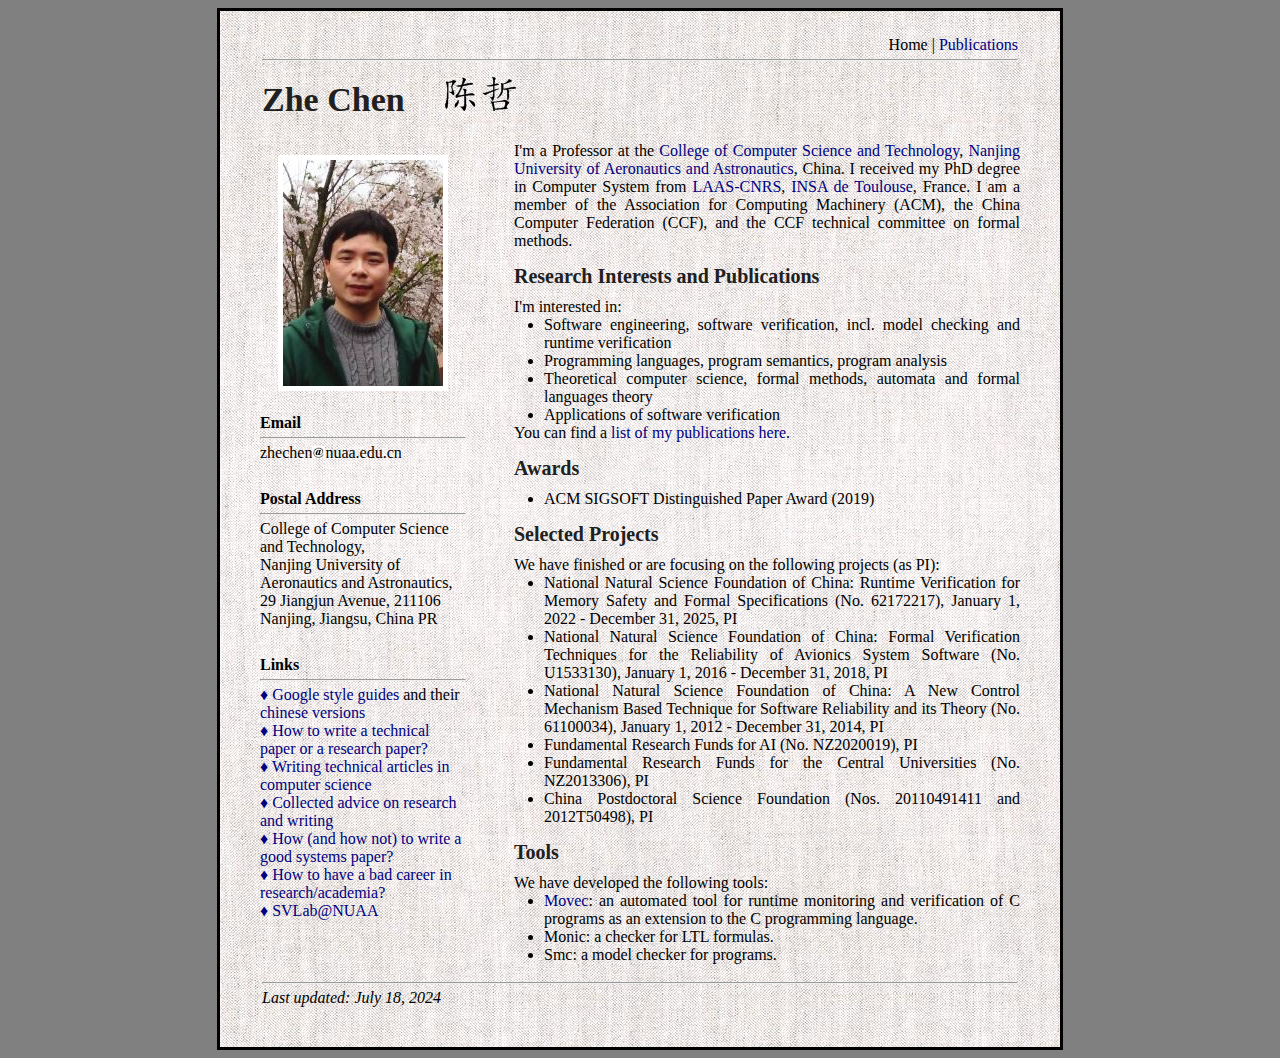
<file: index.html>
﻿<html>
<head>
  <meta http-equiv="Content-Type" content="text/html; charset=UTF-8" />
  <meta name="keywords" content="Zhe Chen, 陈哲, NUAA, 南航" />
  <meta name="description" content="Zhe Chen (陈哲)'s homepage at Nanjing University of Aeronautics and Astronautics." />
  <title>Zhe Chen (陈哲) - Nanjing University of Aeronautics and Astronautics (南京航空航天大学)</title>
  <link rel="stylesheet" type="text/css" href="style.css" />
</head>

<body>
<div class="container-body">
  <div class="col1-r">
    <p> Home | <a href="pubs.html">Publications</a> </p>
    <hr>
  </div>

  <div class="col1">
    <h1> Zhe Chen &nbsp;&nbsp; <img src="images/name.png" alt="chinese name"/> </h1>
    <br/>
  </div>

  <div class="col2-1">
    <br/>
    <div class="introimage" >
      <img src="images/portrait.jpg" alt="portrait"/>
    </div>
    <br/>
    <p>
      <strong>Email</strong>
      <hr>
      zhechen<img src="images/crc.jpg" alt="a"/>nuaa.edu.cn
    </p>
    <br/>
    <p>
      <strong>Postal Address</strong>
      <hr>
      College of Computer Science and Technology,<br/>
      Nanjing University of Aeronautics and Astronautics,<br/>
      29 Jiangjun Avenue, 211106 Nanjing, Jiangsu, China PR
    </p>
    <br/>
    <p>
      <strong>Links</strong>
      <hr>
      <a target="_blank" href="https://google.github.io/styleguide">
        &diams; Google style guides</a> and their
      <a target="_blank" href="https://github.com/zh-google-styleguide/zh-google-styleguide">
        chinese versions</a><br/>
      <a target="_blank" href="https://homes.cs.washington.edu/~mernst/advice/write-technical-paper.html">
        &diams; How to write a technical paper or a research paper?</a><br/>
      <a target="_blank" href="http://www.cs.columbia.edu/~hgs/etc/writing-style.html">
        &diams; Writing technical articles in computer science</a><br/>
      <a target="_blank" href="http://www.cs.cmu.edu/afs/cs.cmu.edu/user/mleone/web/how-to.html">
        &diams; Collected advice on research and writing</a><br/>
      <a target="_blank" href="http://www.usenix.org/event/samples/submit/advice.html">
        &diams; How (and how not) to write a good systems paper?</a><br/>
      <a target="_blank" href="https://people.eecs.berkeley.edu/~pattrsn/talks/nontech.html">
        &diams; How to have a bad career in research/academia?</a><br/>
      <a target="_blank" href="http://svlab.nuaa.edu.cn/">
        &diams; SVLab@NUAA</a><br/>
    </p>
  </div>

  <div class="col2-2">
    <p>
    I'm a Professor at the
    <a target="_blank" href="http://cs.nuaa.edu.cn/">College of Computer Science and Technology</a>,
    <a target="_blank" href="http://www.nuaa.edu.cn/">Nanjing University of Aeronautics and Astronautics</a>, China.
    I received my PhD degree in Computer System from
    <a target="_blank" href="https://www.laas.fr/public/">LAAS-CNRS</a>,
    <a target="_blank" href="https://www.insa-toulouse.fr/en">INSA de Toulouse</a>, France.
    I am a member of the Association for Computing Machinery (ACM), the China Computer Federation (CCF), and the CCF technical committee on formal methods.
    </p>

    <h2>Research Interests and Publications </h2>
    I'm interested in:
    <ul>
    <li>Software engineering, software verification, incl. model checking and runtime verification </li>
    <li>Programming languages, program semantics, program analysis </li>
    <li>Theoretical computer science, formal methods, automata and formal languages theory </li>
    <li>Applications of software verification </li>
    </ul>
    You can find a <a href="pubs.html">list of my publications here</a>.

    <h2>Awards </h2>
    <ul>
    <li> ACM SIGSOFT Distinguished Paper Award (2019) </li>
    </ul>

    <h2>Selected Projects </h2>
    We have finished or are focusing on the following projects (as PI):
    <ul>
    <li>National Natural Science Foundation of China: Runtime Verification for Memory Safety and Formal Specifications (No. 62172217), January 1, 2022 - December 31, 2025, PI </li>
    <li>National Natural Science Foundation of China: Formal Verification Techniques for the Reliability of Avionics System Software (No. U1533130), January 1, 2016 - December 31, 2018, PI </li>
    <li>National Natural Science Foundation of China: A New Control Mechanism Based Technique for Software Reliability and its Theory (No. 61100034), January 1, 2012 - December 31, 2014, PI </li>
    <li>Fundamental Research Funds for AI (No. NZ2020019), PI </li>
    <li>Fundamental Research Funds for the Central Universities (No. NZ2013306), PI </li>
    <li>China Postdoctoral Science Foundation (Nos. 20110491411 and 2012T50498), PI </li>
    </ul>

    <h2>Tools </h2>
    We have developed the following tools:
    <ul>
    <li> <a href="projects/movec/index.html">Movec</a>: an automated tool for runtime monitoring and verification of C programs as an extension to the C programming language.</li>
    <li> Monic: a checker for LTL formulas.</li>
    <li> Smc: a model checker for programs.</li>
    </ul>
  </div>

  <div class="foot">
    <br/><hr>
    <p> Last updated: July 18, 2024 </p>
  </div>
</div>
</body>

</html>
</file>
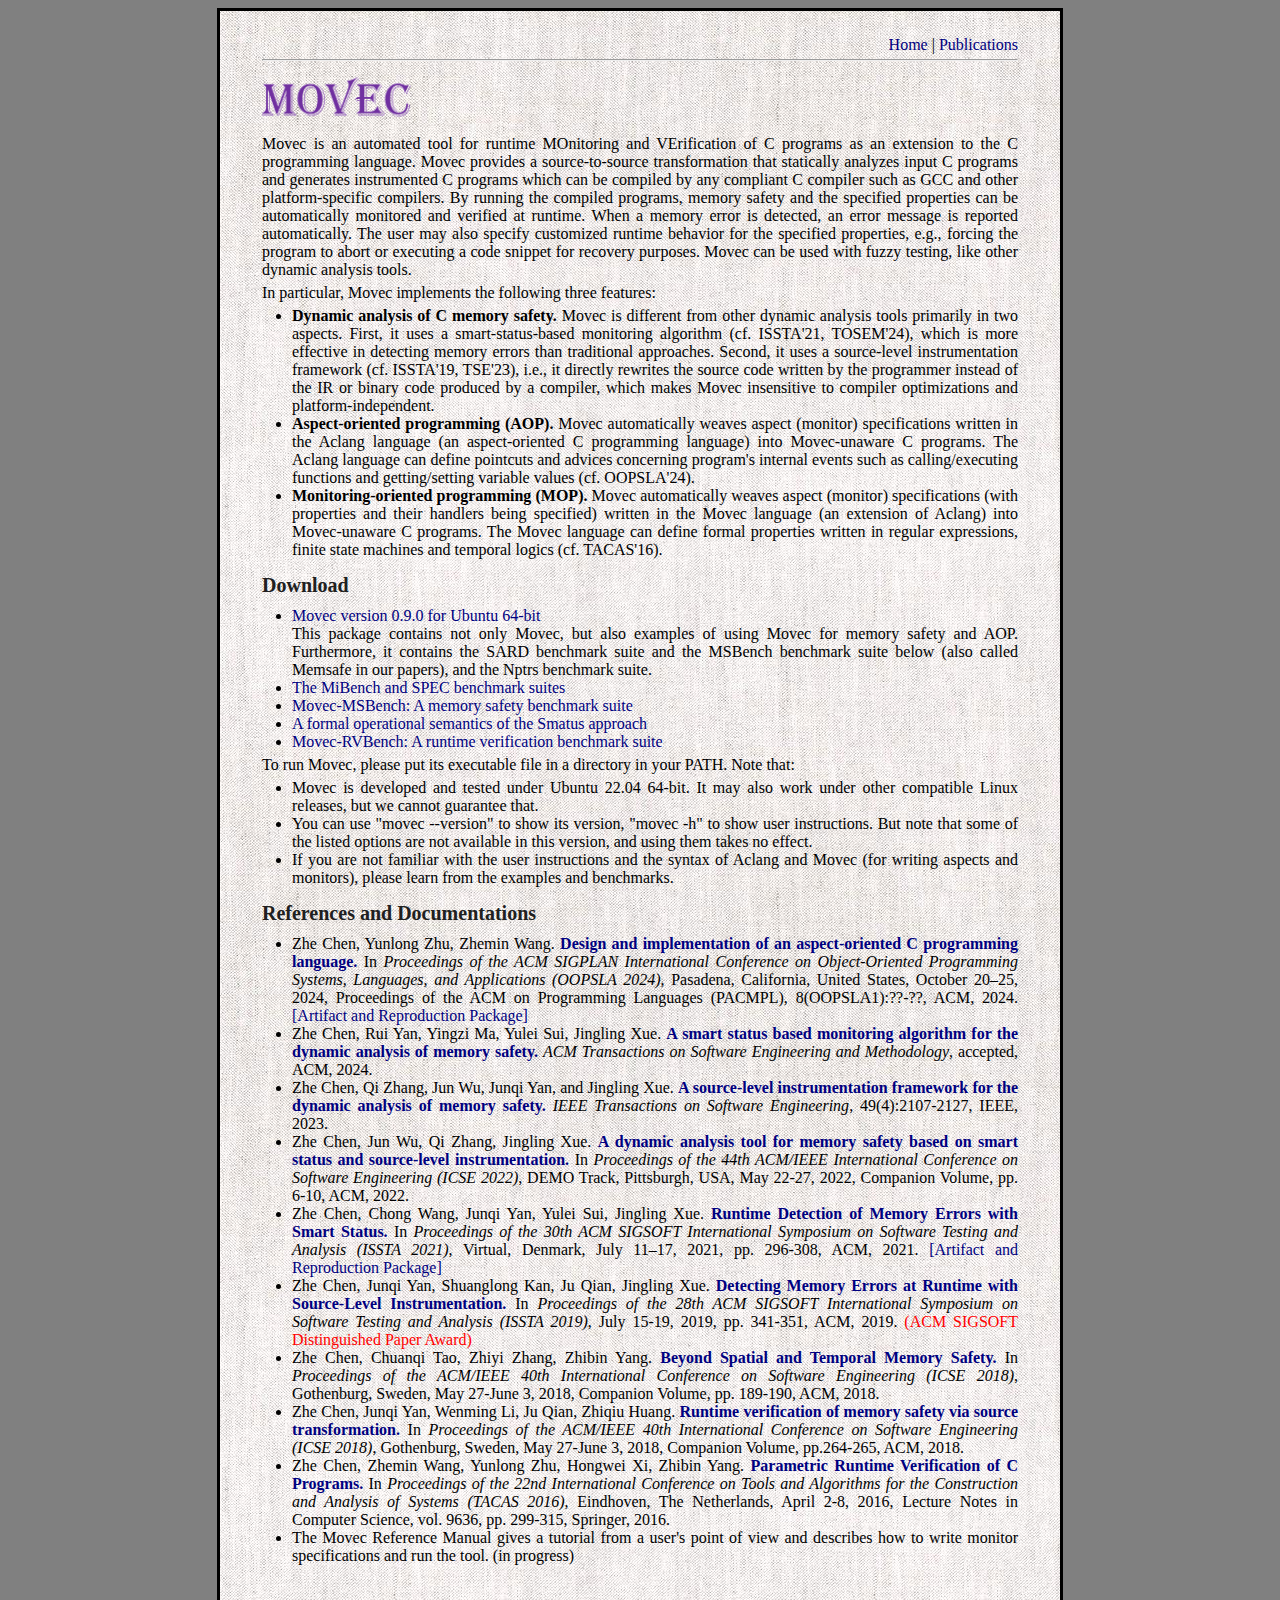
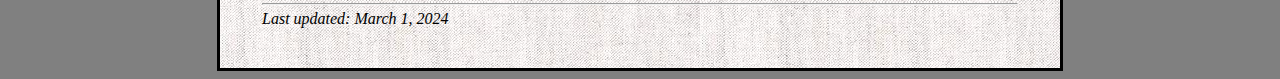
<file: projects/movec/index.html>
﻿<html>
<head>
  <meta http-equiv="Content-Type" content="text/html; charset=UTF-8" />
  <meta name="keywords" content="Zhe Chen, 陈哲, NUAA, 南航" />
  <meta name="description" content="Zhe Chen (陈哲)'s homepage at Nanjing University of Aeronautics and Astronautics." />
  <title>Zhe Chen (陈哲) - Movec</title>
  <link rel="stylesheet" type="text/css" href="../../style.css" />
</head>

<body>
<div class="container-body">

  <div class="col1-r">
    <p> <a href="../../index.html">Home</a> | <a href="../../pubs.html">Publications</a> </p>
    <hr>
  </div>

  <div class="col1">

<!-------------------------------------------->
<img src= "image-movec.png" width="150"/>
<p>
Movec is an automated tool for runtime MOnitoring and VErification of C programs as an extension to the C programming language. Movec provides a source-to-source transformation that statically analyzes input C programs and generates instrumented C programs which can be compiled by any compliant C compiler such as GCC and other platform-specific compilers. By running the compiled programs, memory safety and the specified properties can be automatically monitored and verified at runtime. When a memory error is detected, an error message is reported automatically. The user may also specify customized runtime behavior for the specified properties, e.g., forcing the program to abort or executing a code snippet for recovery purposes. Movec can be used with fuzzy testing, like other dynamic analysis tools.
<p/>
<p>
In particular, Movec implements the following three features:
<ul>
<li> <B>Dynamic analysis of C memory safety.</B> Movec is different from other dynamic analysis tools primarily in two aspects. First, it uses a smart-status-based monitoring algorithm (cf. ISSTA'21, TOSEM'24), which is more effective in detecting memory errors than traditional approaches. Second, it uses a source-level instrumentation framework (cf. ISSTA'19, TSE'23), i.e., it directly rewrites the source code written by the programmer instead of the IR or binary code produced by a compiler, which makes Movec insensitive to compiler optimizations and platform-independent. </li>
<li> <B>Aspect-oriented programming (AOP).</B> Movec automatically weaves aspect (monitor) specifications written in the Aclang language (an aspect-oriented C programming language) into Movec-unaware C programs. The Aclang language can define pointcuts and advices concerning program's internal events such as calling/executing functions and getting/setting variable values (cf. OOPSLA'24). </li>
<li> <B>Monitoring-oriented programming (MOP).</B> Movec automatically weaves aspect (monitor) specifications (with properties and their handlers being specified) written in the Movec language (an extension of Aclang) into Movec-unaware C programs. The Movec language can define formal properties written in regular expressions, finite state machines and temporal logics (cf. TACAS'16). </li>
</ul>
</p>

<!-------------------------------------------->
<h2>Download</h2>

<p>
<ul>
<li><a href="https://github.com/drzchen/movec">
    Movec version 0.9.0 for Ubuntu 64-bit</a> <br/>
    This package contains not only Movec, but also examples of using Movec for memory safety and AOP. Furthermore, it contains the SARD benchmark suite and the MSBench benchmark suite below (also called Memsafe in our papers), and the Nptrs benchmark suite.</li>
<li><a href="https://github.com/drzchen/movec-benchmarks">
    The MiBench and SPEC benchmark suites</a></li>
<li><a href="https://github.com/drzchen/movec-msbench">
    Movec-MSBench: A memory safety benchmark suite</a></li>
<li><a href="https://github.com/drzchen/movec-proof">
    A formal operational semantics of the Smatus approach</a></li>
<li><a href="movec_benchmarks_rv.zip">
    Movec-RVBench: A runtime verification benchmark suite</a></li>
</ul>
</p>

<p>
To run Movec, please put its executable file in a directory in your PATH. Note that:
<ul>
  <li>Movec is developed and tested under Ubuntu 22.04 64-bit. It may also work under other compatible Linux releases, but we cannot guarantee that.</li>
  <li>You can use "movec --version" to show its version, "movec -h" to show user instructions. But note that some of the listed options are not available in this version, and using them takes no effect.</li>
  <li>If you are not familiar with the user instructions and the syntax of Aclang and Movec (for writing aspects and monitors), please learn from the examples and benchmarks.</li>
</ul>
</p>

<!-------------------------------------------->
<h2>References and Documentations</h2>
<ul>

<li>
Zhe Chen, Yunlong Zhu, Zhemin Wang.
<a target="_blank" href="#">
<B>Design and implementation of an aspect-oriented C programming language.</B></a>
In <I>Proceedings of the ACM SIGPLAN International Conference on Object-Oriented Programming Systems, Languages, and Applications (OOPSLA 2024)</I>, Pasadena, California, United States, October 20–25, 2024, Proceedings of the ACM on Programming Languages (PACMPL), 8(OOPSLA1):??-??, ACM, 2024.
<a target="_blank" href="https://zenodo.org/records/10775922">
[Artifact and Reproduction Package]</a>
</li>

<li>
Zhe Chen, Rui Yan, Yingzi Ma, Yulei Sui, Jingling Xue.
<a target="_blank" href="https://dl.acm.org/doi/10.1145/3637227">
<B>A smart status based monitoring algorithm for the dynamic analysis of memory safety.</B></a>
<I>ACM Transactions on Software Engineering and Methodology</I>, accepted, ACM, 2024.
</li>

<li>
Zhe Chen, Qi Zhang, Jun Wu, Junqi Yan, and Jingling Xue.
<a target="_blank" href="https://ieeexplore.ieee.org/document/9905988">
<B>A source-level instrumentation framework for the dynamic analysis of memory safety.</B></a>
<I>IEEE Transactions on Software Engineering</I>, 49(4):2107-2127, IEEE, 2023.
</li>

<li>
Zhe Chen, Jun Wu, Qi Zhang, Jingling Xue.
<a target="_blank" href="https://ieeexplore.ieee.org/document/9793834">
<B>A dynamic analysis tool for memory safety based on smart status and source-level instrumentation.</B></a>
In <I>Proceedings of the 44th ACM/IEEE International Conference on Software Engineering (ICSE 2022)</I>, DEMO Track, Pittsburgh, USA, May 22-27, 2022, Companion Volume, pp. 6-10, ACM, 2022.
</li>

<li>
Zhe Chen, Chong Wang, Junqi Yan, Yulei Sui, Jingling Xue.
<a target="_blank" href="https://dl.acm.org/doi/10.1145/3460319.3464807">
<B>Runtime Detection of Memory Errors with Smart Status.</B></a>
In <I>Proceedings of the 30th ACM SIGSOFT International Symposium on Software Testing and Analysis (ISSTA 2021)</I>, Virtual, Denmark, July 11–17, 2021, pp. 296-308, ACM, 2021.
<a target="_blank" href="https://zenodo.org/records/4771945">
[Artifact and Reproduction Package]</a>
</li>

<li>
Zhe Chen, Junqi Yan, Shuanglong Kan, Ju Qian, Jingling Xue.
<a target="_blank" href="https://dl.acm.org/citation.cfm?doid=3293882.3330581">
<B>Detecting Memory Errors at Runtime with Source-Level Instrumentation.</B></a>
In <I>Proceedings of the 28th ACM SIGSOFT International Symposium on Software Testing and Analysis (ISSTA 2019)</I>, July 15-19, 2019, pp. 341-351, ACM, 2019. <font color="red">(ACM SIGSOFT Distinguished Paper Award)</font>
</li>

<li>
Zhe Chen, Chuanqi Tao, Zhiyi Zhang, Zhibin Yang.
<a target="_blank" href="https://dl.acm.org/citation.cfm?doid=3183440.3195090">
<B>Beyond Spatial and Temporal Memory Safety.</B></a>
In <I>Proceedings of the ACM/IEEE 40th International Conference on Software Engineering (ICSE 2018)</I>, Gothenburg, Sweden, May 27-June 3, 2018, Companion Volume, pp. 189-190, ACM, 2018.
</li>

<li>
Zhe Chen, Junqi Yan, Wenming Li, Ju Qian, Zhiqiu Huang.
<a target="_blank" href="https://dl.acm.org/citation.cfm?doid=3183440.3194962">
<B>Runtime verification of memory safety via source transformation.</B></a>
In <I>Proceedings of the ACM/IEEE 40th International Conference on Software Engineering (ICSE 2018)</I>, Gothenburg, Sweden, May 27-June 3, 2018, Companion Volume, pp.264-265, ACM, 2018.
</li>

<li>
Zhe Chen, Zhemin Wang, Yunlong Zhu, Hongwei Xi, Zhibin Yang.
<a target="_blank" href="https://link.springer.com/chapter/10.1007/978-3-662-49674-9_17">
<B>Parametric Runtime Verification of C Programs.</B></a>
In <I>Proceedings of the 22nd International Conference on Tools and Algorithms for the Construction and Analysis of Systems (TACAS 2016)</I>, Eindhoven, The Netherlands, April 2-8, 2016, Lecture Notes in Computer Science, vol. 9636, pp. 299-315, Springer, 2016.
</li>

<li>
The Movec Reference Manual gives a tutorial from a user's point of view and describes how to write monitor specifications and run the tool. (in progress)
</li>

</ul>

<!-------------------------------------------->
  </div>

  <div class="foot">
    <br/><hr>
    <p>Last updated: March 1, 2024 </p>
  </div>

</div>
</body>

</html>
</file>
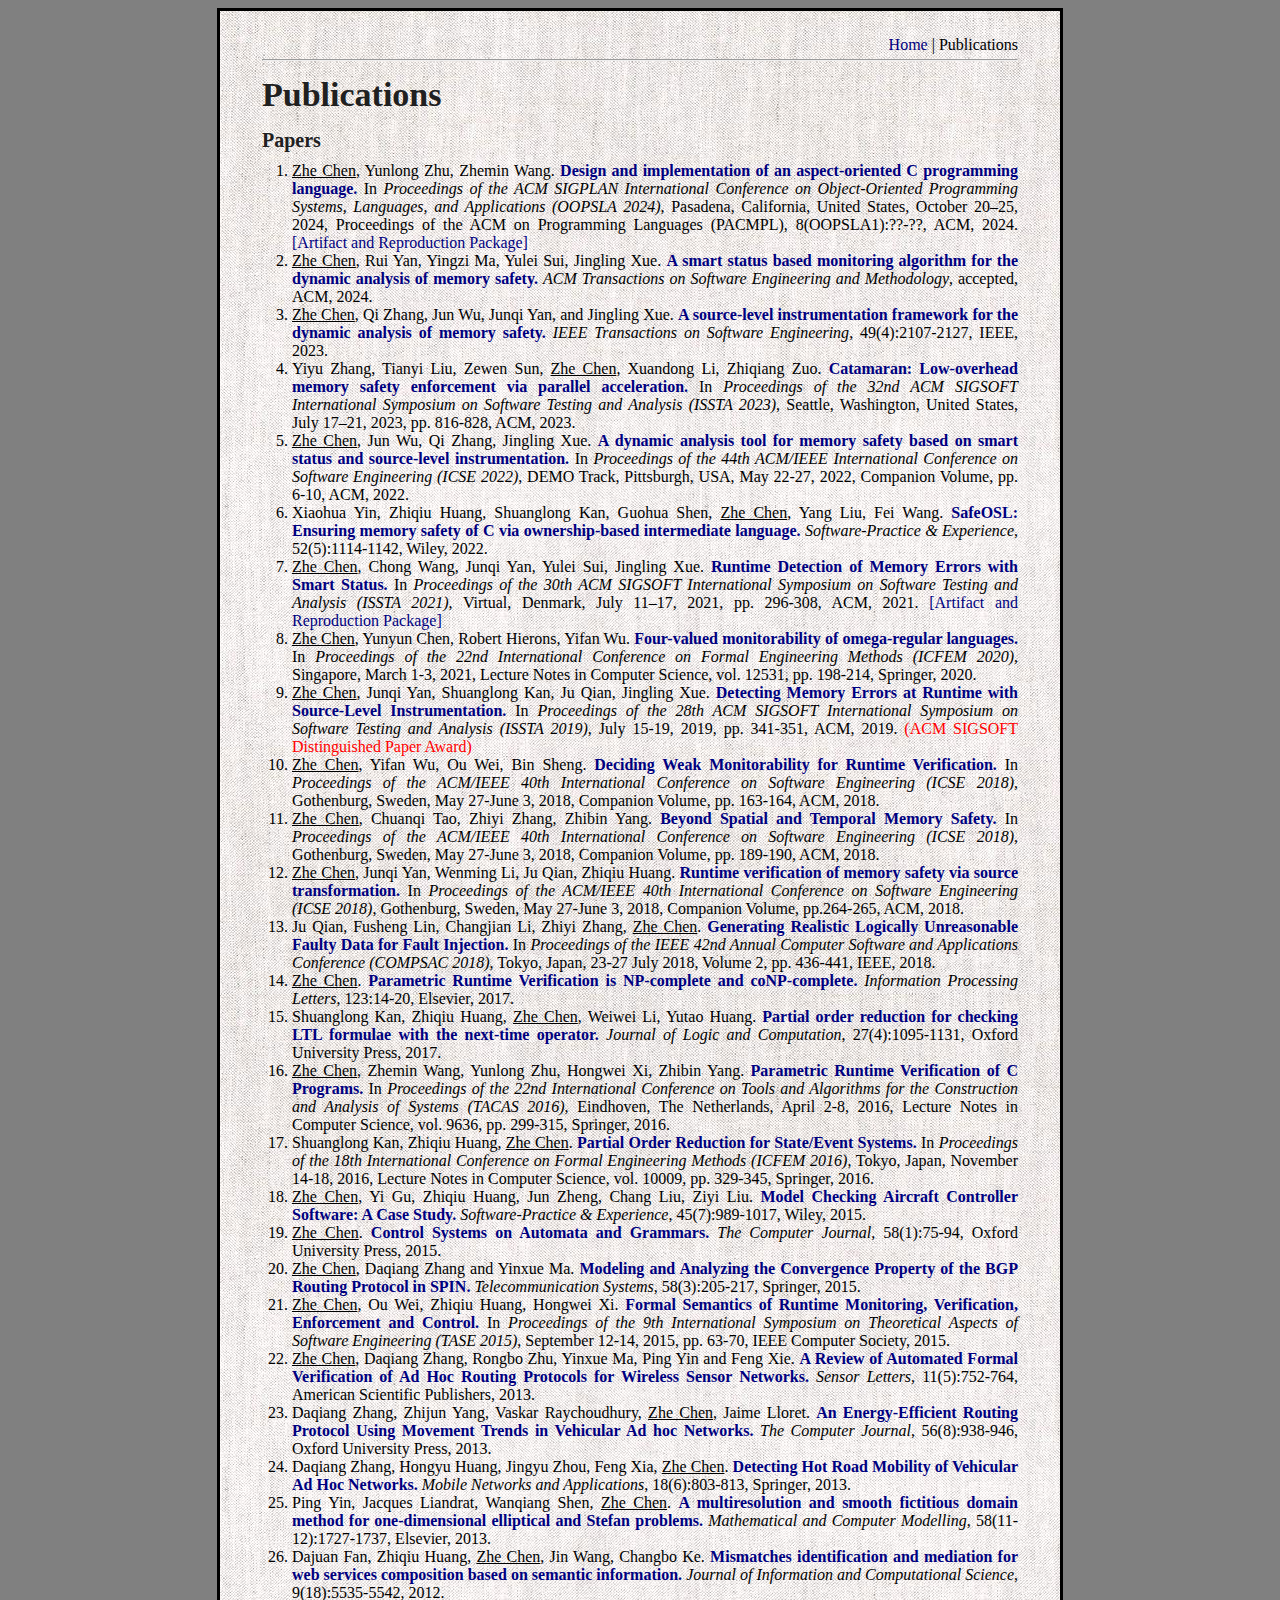
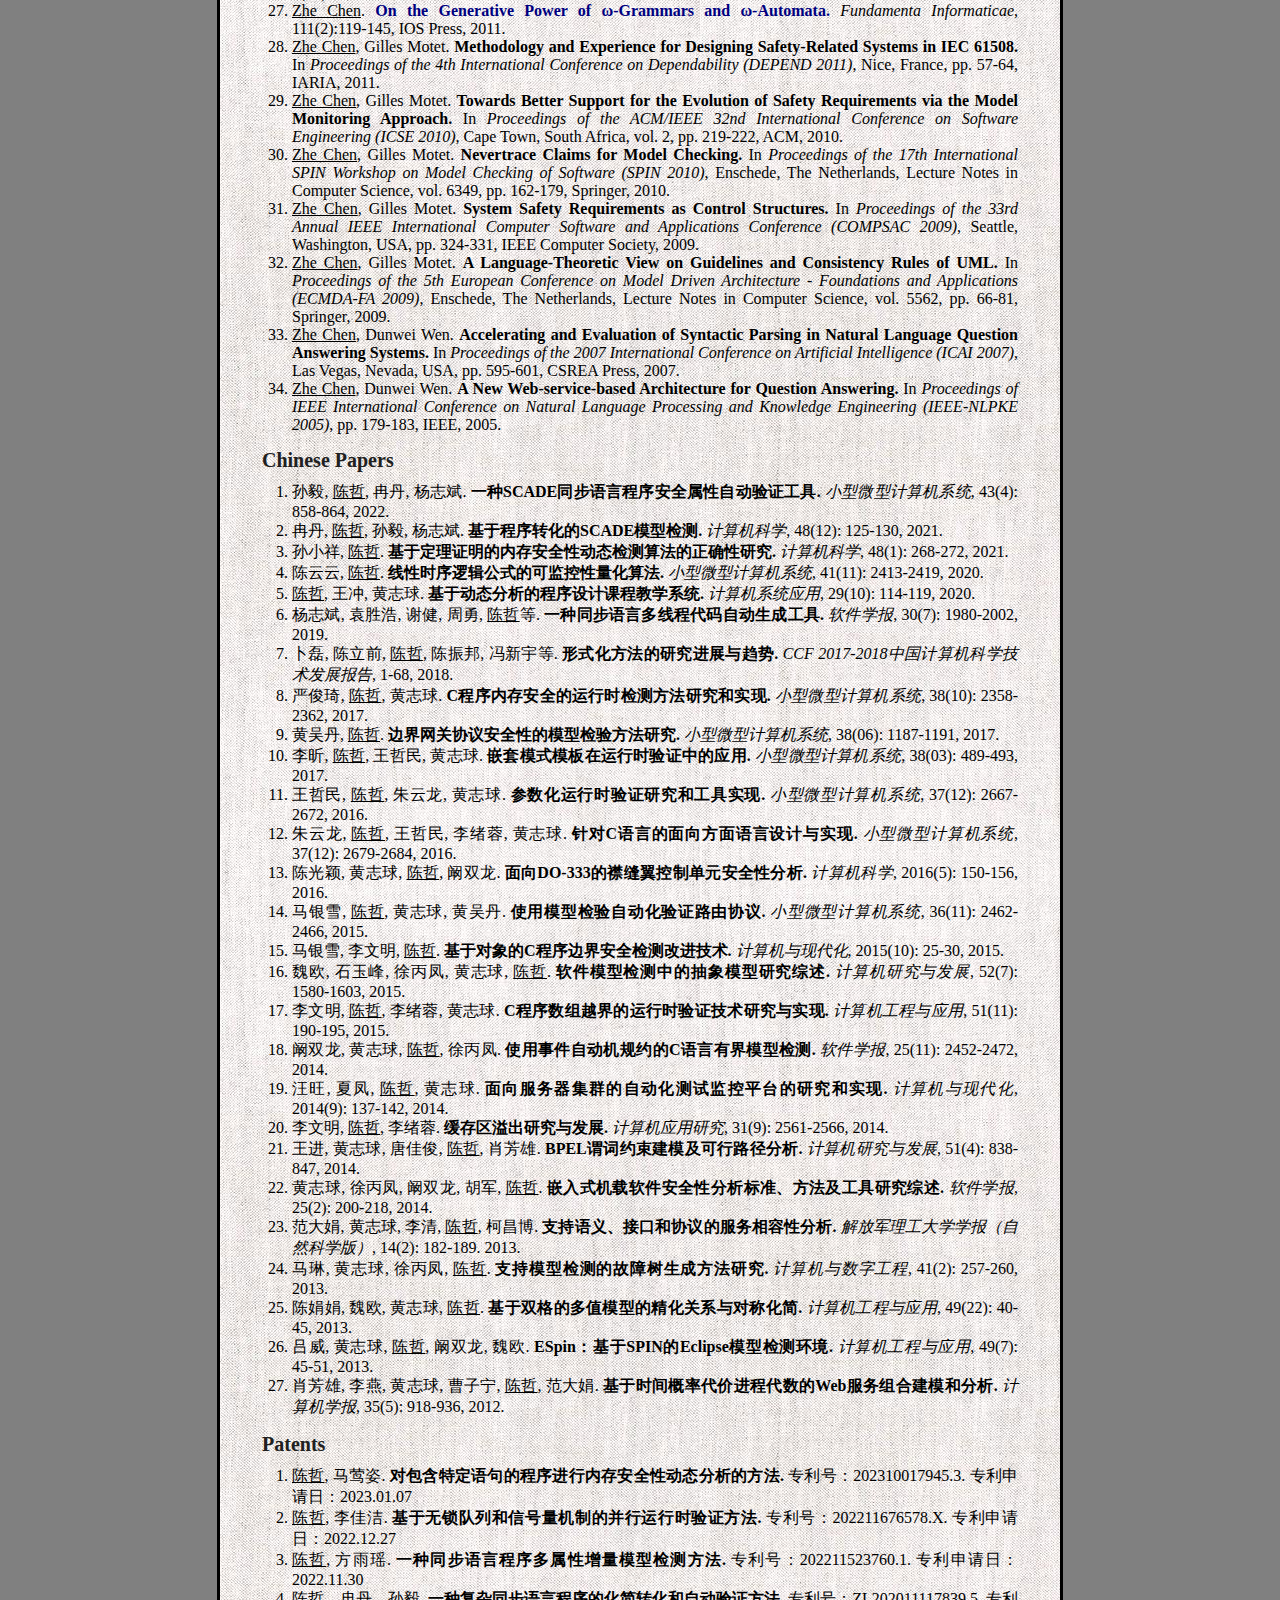
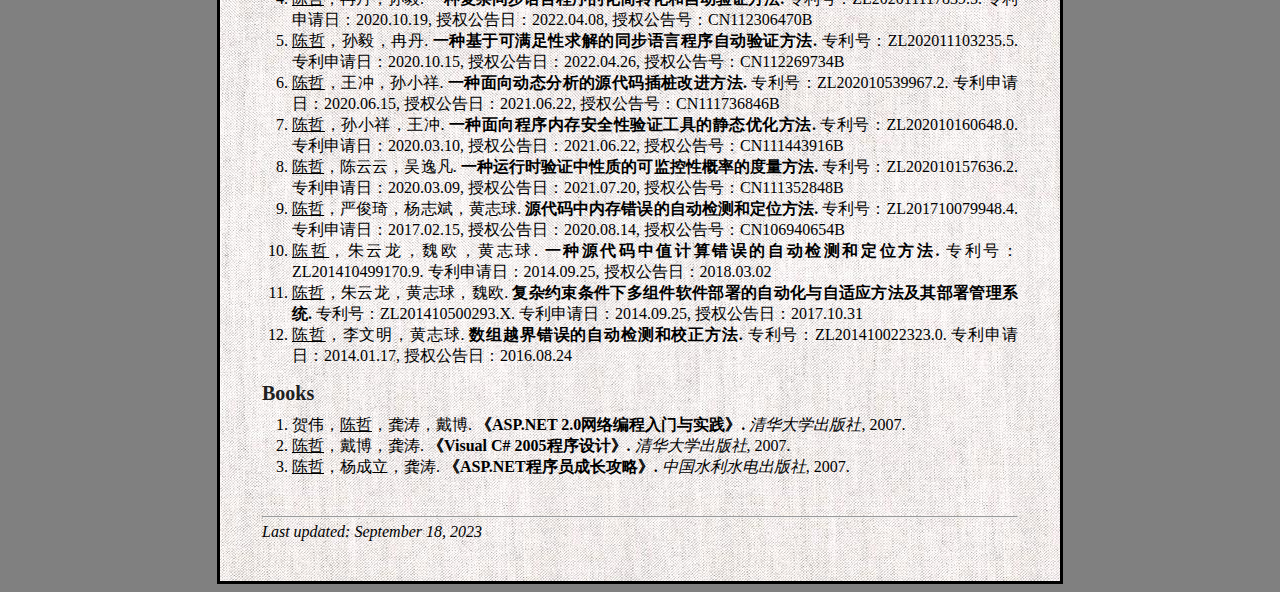
<file: pubs.html>
﻿<html>
<head>
  <meta http-equiv="Content-Type" content="text/html; charset=UTF-8" />
  <meta name="keywords" content="Zhe Chen, 陈哲, NUAA, 南航" />
  <meta name="description" content="Zhe Chen (陈哲)'s homepage at Nanjing University of Aeronautics and Astronautics." />
  <title>Zhe Chen (陈哲) - Publications</title>
  <link rel="stylesheet" type="text/css" href="style.css" />
</head>

<body>
<div class="container-body">
  <div class="col1-r">
    <p> <a href="index.html">Home</a> | Publications </p>
    <hr>
  </div>

  <div class="col1">

<!-------------------------------------------->
<h1> Publications </h1>

<h2>Papers</h2>
<ul class="ul-decimal">

<li>
<U>Zhe Chen</U>, Yunlong Zhu, Zhemin Wang.
<a target="_blank" href="#">
<B>Design and implementation of an aspect-oriented C programming language.</B></a>
In <I>Proceedings of the ACM SIGPLAN International Conference on Object-Oriented Programming Systems, Languages, and Applications (OOPSLA 2024)</I>, Pasadena, California, United States, October 20–25, 2024, Proceedings of the ACM on Programming Languages (PACMPL), 8(OOPSLA1):??-??, ACM, 2024.
<a target="_blank" href="https://zenodo.org/records/10775922">
[Artifact and Reproduction Package]</a>
</li>

<li>
<U>Zhe Chen</U>, Rui Yan, Yingzi Ma, Yulei Sui, Jingling Xue.
<a target="_blank" href="https://dl.acm.org/doi/10.1145/3637227">
<B>A smart status based monitoring algorithm for the dynamic analysis of memory safety.</B></a>
<I>ACM Transactions on Software Engineering and Methodology</I>, accepted, ACM, 2024.
</li>

<li>
<U>Zhe Chen</U>, Qi Zhang, Jun Wu, Junqi Yan, and Jingling Xue.
<a target="_blank" href="https://ieeexplore.ieee.org/document/9905988">
<B>A source-level instrumentation framework for the dynamic analysis of memory safety.</B></a>
<I>IEEE Transactions on Software Engineering</I>, 49(4):2107-2127, IEEE, 2023.
</li>

<li>
Yiyu Zhang, Tianyi Liu, Zewen Sun, <U>Zhe Chen</U>, Xuandong Li, Zhiqiang Zuo.
<a target="_blank" href="https://dl.acm.org/doi/10.1145/3597926.3598098">
<B>Catamaran: Low-overhead memory safety enforcement via parallel acceleration.</B></a>
In <I>Proceedings of the 32nd ACM SIGSOFT International Symposium on Software Testing and Analysis (ISSTA 2023)</I>, Seattle, Washington, United States, July 17–21, 2023, pp. 816-828, ACM, 2023.
</li>

<li>
<U>Zhe Chen</U>, Jun Wu, Qi Zhang, Jingling Xue.
<a target="_blank" href="https://ieeexplore.ieee.org/document/9793834">
<B>A dynamic analysis tool for memory safety based on smart status and source-level instrumentation.</B></a>
In <I>Proceedings of the 44th ACM/IEEE International Conference on Software Engineering (ICSE 2022)</I>, DEMO Track, Pittsburgh, USA, May 22-27, 2022, Companion Volume, pp. 6-10, ACM, 2022.
</li>

<li>
Xiaohua Yin, Zhiqiu Huang, Shuanglong Kan, Guohua Shen, <U>Zhe Chen</U>, Yang Liu, Fei Wang.
<a target="_blank" href="https://onlinelibrary.wiley.com/doi/abs/10.1002/spe.3057">
<B>SafeOSL: Ensuring memory safety of C via ownership-based intermediate language.</B></a>
<I>Software-Practice & Experience</I>, 52(5):1114-1142, Wiley, 2022.
</li>

<li>
<U>Zhe Chen</U>, Chong Wang, Junqi Yan, Yulei Sui, Jingling Xue.
<a target="_blank" href="https://dl.acm.org/doi/10.1145/3460319.3464807">
<B>Runtime Detection of Memory Errors with Smart Status.</B></a>
In <I>Proceedings of the 30th ACM SIGSOFT International Symposium on Software Testing and Analysis (ISSTA 2021)</I>, Virtual, Denmark, July 11–17, 2021, pp. 296-308, ACM, 2021.
<a target="_blank" href="https://zenodo.org/records/4771945">
[Artifact and Reproduction Package]</a>
</li>

<li>
<U>Zhe Chen</U>, Yunyun Chen, Robert Hierons, Yifan Wu.
<a target="_blank" href="https://link.springer.com/chapter/10.1007/978-3-030-63406-3_12">
<B>Four-valued monitorability of omega-regular languages.</B></a>
In <I>Proceedings of the 22nd International Conference on Formal Engineering Methods (ICFEM 2020)</I>, Singapore, March 1-3, 2021, Lecture Notes in Computer Science, vol. 12531, pp. 198-214, Springer, 2020.
</li>

<li>
<U>Zhe Chen</U>, Junqi Yan, Shuanglong Kan, Ju Qian, Jingling Xue.
<a target="_blank" href="https://dl.acm.org/citation.cfm?doid=3293882.3330581">
<B>Detecting Memory Errors at Runtime with Source-Level Instrumentation.</B></a>
In <I>Proceedings of the 28th ACM SIGSOFT International Symposium on Software Testing and Analysis (ISSTA 2019)</I>, July 15-19, 2019, pp. 341-351, ACM, 2019. <font color="red">(ACM SIGSOFT Distinguished Paper Award)</font>
</li>

<li>
<U>Zhe Chen</U>, Yifan Wu, Ou Wei, Bin Sheng.
<a target="_blank" href="https://dl.acm.org/citation.cfm?doid=3183440.3195077">
<B>Deciding Weak Monitorability for Runtime Verification.</B></a>
In <I>Proceedings of the ACM/IEEE 40th International Conference on Software Engineering (ICSE 2018)</I>, Gothenburg, Sweden, May 27-June 3, 2018, Companion Volume, pp. 163-164, ACM, 2018.
</li>

<li>
<U>Zhe Chen</U>, Chuanqi Tao, Zhiyi Zhang, Zhibin Yang.
<a target="_blank" href="https://dl.acm.org/citation.cfm?doid=3183440.3195090">
<B>Beyond Spatial and Temporal Memory Safety.</B></a>
In <I>Proceedings of the ACM/IEEE 40th International Conference on Software Engineering (ICSE 2018)</I>, Gothenburg, Sweden, May 27-June 3, 2018, Companion Volume, pp. 189-190, ACM, 2018.
</li>

<li>
<U>Zhe Chen</U>, Junqi Yan, Wenming Li, Ju Qian, Zhiqiu Huang.
<a target="_blank" href="https://dl.acm.org/citation.cfm?doid=3183440.3194962">
<B>Runtime verification of memory safety via source transformation.</B></a>
In <I>Proceedings of the ACM/IEEE 40th International Conference on Software Engineering (ICSE 2018)</I>, Gothenburg, Sweden, May 27-June 3, 2018, Companion Volume, pp.264-265, ACM, 2018.
</li>

<li>
Ju Qian, Fusheng Lin, Changjian Li, Zhiyi Zhang, <U>Zhe Chen</U>.
<a target="_blank" href="https://ieeexplore.ieee.org/document/8377900">
<B>Generating Realistic Logically Unreasonable Faulty Data for Fault Injection.</B></a>
In <I>Proceedings of the IEEE 42nd Annual Computer Software and Applications Conference (COMPSAC 2018)</I>, Tokyo, Japan, 23-27 July 2018, Volume 2, pp. 436-441, IEEE, 2018.
</li>

<li>
<U>Zhe Chen</U>.
<a target="_blank" href="https://www.sciencedirect.com/science/article/pii/S0020019017300339">
<B>Parametric Runtime Verification is NP-complete and coNP-complete.</B></a>
<I>Information Processing Letters</I>, 123:14-20, Elsevier, 2017.
</li>

<li>
Shuanglong Kan, Zhiqiu Huang, <U>Zhe Chen</U>, Weiwei Li, Yutao Huang.
<a target="_blank" href="https://doi.org/10.1093/logcom/exw004">
<B>Partial order reduction for checking LTL formulae with the next-time operator.</B></a>
<I>Journal of Logic and Computation</I>, 27(4):1095-1131, Oxford University Press, 2017.
</li>

<li>
<U>Zhe Chen</U>, Zhemin Wang, Yunlong Zhu, Hongwei Xi, Zhibin Yang.
<a target="_blank" href="https://link.springer.com/chapter/10.1007/978-3-662-49674-9_17">
<B>Parametric Runtime Verification of C Programs.</B></a>
In <I>Proceedings of the 22nd International Conference on Tools and Algorithms for the Construction and Analysis of Systems (TACAS 2016)</I>, Eindhoven, The Netherlands, April 2-8, 2016, Lecture Notes in Computer Science, vol. 9636, pp. 299-315, Springer, 2016.
</li>

<li>
Shuanglong Kan, Zhiqiu Huang, <U>Zhe Chen</U>.
<a target="_blank" href="https://link.springer.com/chapter/10.1007/978-3-319-47846-3_21">
<B>Partial Order Reduction for State/Event Systems.</B></a>
In <I>Proceedings of the 18th International Conference on Formal Engineering Methods (ICFEM 2016)</I>, Tokyo, Japan, November 14-18, 2016, Lecture Notes in Computer Science, vol. 10009, pp. 329-345, Springer, 2016.
</li>

<li>
<U>Zhe Chen</U>, Yi Gu, Zhiqiu Huang, Jun Zheng, Chang Liu, Ziyi Liu.
<a target="_blank" href="https://onlinelibrary.wiley.com/doi/abs/10.1002/spe.2242">
<B>Model Checking Aircraft Controller Software: A Case Study.</B></a>
<I>Software-Practice & Experience</I>, 45(7):989-1017, Wiley, 2015.
</li>

<li>
<U>Zhe Chen</U>.
<a target="_blank" href="https://academic.oup.com/comjnl/article-abstract/58/1/75/495990">
<B>Control Systems on Automata and Grammars.</B></a>
<I>The Computer Journal</I>, 58(1):75-94, Oxford University Press, 2015.
</li>

<li>
<U>Zhe Chen</U>, Daqiang Zhang and Yinxue Ma.
<a target="_blank" href="https://link.springer.com/article/10.1007%2Fs11235-014-9870-y">
<B>Modeling and Analyzing the Convergence Property of the BGP Routing Protocol in SPIN.</B></a>
<I>Telecommunication Systems</I>, 58(3):205-217, Springer, 2015.
</li>

<li>
<U>Zhe Chen</U>, Ou Wei, Zhiqiu Huang, Hongwei Xi.
<a target="_blank" href="http://ieeexplore.ieee.org/lpdocs/epic03/wrapper.htm?arnumber=7307735">
<B>Formal Semantics of Runtime Monitoring, Verification, Enforcement and Control.</B></a>
In <I>Proceedings of the 9th International Symposium on Theoretical Aspects of Software Engineering (TASE 2015)</I>, September 12-14, 2015, pp. 63-70, IEEE Computer Society, 2015.
</li>

<li>
<U>Zhe Chen</U>, Daqiang Zhang, Rongbo Zhu, Yinxue Ma, Ping Yin and Feng Xie.
<a target="_blank" href="https://arxiv.org/abs/1305.7410?context=cs.LO">
<B>A Review of Automated Formal Verification of Ad Hoc Routing Protocols for Wireless Sensor Networks.</B></a>
<I>Sensor Letters</I>, 11(5):752-764, American Scientific Publishers, 2013.
</li>

<li>
Daqiang Zhang, Zhijun Yang, Vaskar Raychoudhury, <U>Zhe Chen</U>, Jaime Lloret.
<a target="_blank" href="https://academic.oup.com/comjnl/article-abstract/56/8/938/355992?redirectedFrom=fulltext">
<B>An Energy-Efficient Routing Protocol Using Movement Trends in Vehicular Ad hoc Networks.</B></a>
<I>The Computer Journal</I>, 56(8):938-946, Oxford University Press, 2013.
</li>

<li>
Daqiang Zhang, Hongyu Huang, Jingyu Zhou, Feng Xia, <U>Zhe Chen</U>.
<a target="_blank" href="https://link.springer.com/article/10.1007/s11036-013-0467-6">
<B>Detecting Hot Road Mobility of Vehicular Ad Hoc Networks.</B></a>
<I>Mobile Networks and Applications</I>, 18(6):803-813, Springer, 2013.
</li>

<li>
Ping Yin, Jacques Liandrat, Wanqiang Shen, <U>Zhe Chen</U>.
<a target="_blank" href="https://www.sciencedirect.com/science/article/pii/S0895717713002379">
<B>A multiresolution and smooth fictitious domain method for one-dimensional elliptical and Stefan problems.</B></a>
<I>Mathematical and Computer Modelling</I>, 58(11-12):1727-1737, Elsevier, 2013.
</li>

<li>
Dajuan Fan, Zhiqiu Huang, <U>Zhe Chen</U>, Jin Wang, Changbo Ke.
<a target="_blank" href="http://manu35.magtech.com.cn/Jwk_ics/EN/abstract/abstract1403.shtml">
<B>Mismatches identification and mediation for web services composition based on semantic information.</B></a>
<I>Journal of Information and Computational Science</I>, 9(18):5535-5542, 2012.
</li>

<li>
<U>Zhe Chen</U>.
<a target="_blank" href="https://content.iospress.com/articles/fundamenta-informaticae/fi111-2-01">
<B>On the Generative Power of ω-Grammars and ω-Automata.</B></a>
<I>Fundamenta Informaticae</I>, 111(2):119-145, IOS Press, 2011.
</li>

<li>
<U>Zhe Chen</U>, Gilles Motet.
<B>Methodology and Experience for Designing Safety-Related Systems in IEC 61508.</B>
In <I>Proceedings of the 4th International Conference on Dependability (DEPEND 2011)</I>, Nice, France, pp. 57-64, IARIA, 2011.
</li>

<li>
<U>Zhe Chen</U>, Gilles Motet.
<B>Towards Better Support for the Evolution of Safety Requirements via the Model Monitoring Approach.</B>
In <I>Proceedings of the ACM/IEEE 32nd International Conference on Software Engineering (ICSE 2010)</I>, Cape Town, South Africa, vol. 2, pp. 219-222, ACM, 2010.
</li>

<li>
<U>Zhe Chen</U>, Gilles Motet.
<B>Nevertrace Claims for Model Checking.</B>
In <I>Proceedings of the 17th International SPIN Workshop on Model Checking of Software (SPIN 2010)</I>, Enschede, The Netherlands, Lecture Notes in Computer Science, vol. 6349, pp. 162-179, Springer, 2010.
</li>

<li>
<U>Zhe Chen</U>, Gilles Motet.
<B>System Safety Requirements as Control Structures.</B>
In <I>Proceedings of the 33rd Annual IEEE International Computer Software and Applications Conference (COMPSAC 2009)</I>, Seattle, Washington, USA, pp. 324-331, IEEE Computer Society, 2009.
</li>

<li>
<U>Zhe Chen</U>, Gilles Motet.
<B>A Language-Theoretic View on Guidelines and Consistency Rules of UML.</B>
In <I>Proceedings of the 5th European Conference on Model Driven Architecture - Foundations and Applications (ECMDA-FA 2009)</I>, Enschede, The Netherlands, Lecture Notes in Computer Science, vol. 5562, pp. 66-81, Springer, 2009.
</li>

<li>
<U>Zhe Chen</U>, Dunwei Wen.
<B>Accelerating and Evaluation of Syntactic Parsing in Natural Language Question Answering Systems.</B>
In <I>Proceedings of the 2007 International Conference on Artificial Intelligence (ICAI 2007)</I>, Las Vegas, Nevada, USA, pp. 595-601, CSREA Press, 2007.
</li>

<li>
<U>Zhe Chen</U>, Dunwei Wen.
<B>A New Web-service-based Architecture for Question Answering.</B>
In <I>Proceedings of IEEE International Conference on Natural Language Processing and Knowledge Engineering (IEEE-NLPKE 2005)</I>, pp. 179-183, IEEE, 2005.
</li>

</ul>

<!-------------------------------------------->
<h2>Chinese Papers</h2>
<ul class="ul-decimal">

<li>
孙毅, <U>陈哲</U>, 冉丹, 杨志斌.
<B>一种SCADE同步语言程序安全属性自动验证工具.</B>
<I>小型微型计算机系统</I>, 43(4): 858-864, 2022.
</li>

<li>
冉丹, <U>陈哲</U>, 孙毅, 杨志斌.
<B>基于程序转化的SCADE模型检测.</B>
<I>计算机科学</I>, 48(12): 125-130, 2021.
</li>

<li>
孙小祥, <U>陈哲</U>.
<B>基于定理证明的内存安全性动态检测算法的正确性研究.</B>
<I>计算机科学</I>, 48(1): 268-272, 2021.
</li>

<li>
陈云云, <U>陈哲</U>.
<B>线性时序逻辑公式的可监控性量化算法.</B>
<I>小型微型计算机系统</I>, 41(11): 2413-2419, 2020.
</li>

<li>
<U>陈哲</U>, 王冲, 黄志球.
<B>基于动态分析的程序设计课程教学系统.</B>
<I>计算机系统应用</I>, 29(10): 114-119, 2020.
</li>

<li>
杨志斌, 袁胜浩, 谢健, 周勇, <U>陈哲</U>等.
<B>一种同步语言多线程代码自动生成工具.</B>
<I>软件学报</I>, 30(7): 1980-2002, 2019.
</li>

<li>
卜磊, 陈立前, <U>陈哲</U>, 陈振邦, 冯新宇等.
<B>形式化方法的研究进展与趋势.</B>
<I>CCF 2017-2018中国计算机科学技术发展报告</I>, 1-68, 2018.
</li>

<li>
严俊琦, <U>陈哲</U>, 黄志球.
<B>C程序内存安全的运行时检测方法研究和实现.</B>
<I>小型微型计算机系统</I>, 38(10): 2358-2362, 2017.
</li>

<li>
黄吴丹, <U>陈哲</U>.
<B>边界网关协议安全性的模型检验方法研究.</B>
<I>小型微型计算机系统</I>, 38(06): 1187-1191, 2017.
</li>

<li>
李昕, <U>陈哲</U>, 王哲民, 黄志球.
<B>嵌套模式模板在运行时验证中的应用.</B>
<I>小型微型计算机系统</I>, 38(03): 489-493, 2017.
</li>

<li>
王哲民, <U>陈哲</U>, 朱云龙, 黄志球.
<B>参数化运行时验证研究和工具实现.</B>
<I>小型微型计算机系统</I>, 37(12): 2667-2672, 2016.
</li>

<li>
朱云龙, <U>陈哲</U>, 王哲民, 李绪蓉, 黄志球.
<B>针对C语言的面向方面语言设计与实现.</B>
<I>小型微型计算机系统</I>, 37(12): 2679-2684, 2016.
</li>

<li>
陈光颖, 黄志球, <U>陈哲</U>, 阚双龙.
<B>面向DO-333的襟缝翼控制单元安全性分析.</B>
<I>计算机科学</I>, 2016(5): 150-156, 2016.
</li>

<li>
马银雪, <U>陈哲</U>, 黄志球, 黄吴丹.
<B>使用模型检验自动化验证路由协议.</B>
<I>小型微型计算机系统</I>, 36(11): 2462-2466, 2015.
</li>

<li>
马银雪, 李文明, <U>陈哲</U>.
<B>基于对象的C程序边界安全检测改进技术.</B>
<I>计算机与现代化</I>, 2015(10): 25-30, 2015.
</li>

<li>
魏欧, 石玉峰, 徐丙凤, 黄志球, <U>陈哲</U>.
<B>软件模型检测中的抽象模型研究综述.</B>
<I>计算机研究与发展</I>, 52(7): 1580-1603, 2015.
</li>

<li>
李文明, <U>陈哲</U>, 李绪蓉, 黄志球.
<B>C程序数组越界的运行时验证技术研究与实现.</B>
<I>计算机工程与应用</I>, 51(11): 190-195, 2015.
</li>

<li>
阚双龙, 黄志球, <U>陈哲</U>, 徐丙凤.
<B>使用事件自动机规约的C语言有界模型检测.</B>
<I>软件学报</I>, 25(11): 2452-2472, 2014.
</li>

<li>
汪旺, 夏凤, <U>陈哲</U>, 黄志球.
<B>面向服务器集群的自动化测试监控平台的研究和实现.</B>
<I>计算机与现代化</I>, 2014(9): 137-142, 2014.
</li>

<li>
李文明, <U>陈哲</U>, 李绪蓉.
<B>缓存区溢出研究与发展.</B>
<I>计算机应用研究</I>, 31(9): 2561-2566, 2014.
</li>

<li>
王进, 黄志球, 唐佳俊, <U>陈哲</U>, 肖芳雄.
<B>BPEL谓词约束建模及可行路径分析.</B>
<I>计算机研究与发展</I>, 51(4): 838-847, 2014.
</li>

<li>
黄志球, 徐丙凤, 阚双龙, 胡军, <U>陈哲</U>.
<B>嵌入式机载软件安全性分析标准、方法及工具研究综述.</B>
<I>软件学报</I>, 25(2): 200-218, 2014.
</li>

<li>
范大娟, 黄志球, 李清, <U>陈哲</U>, 柯昌博.
<B>支持语义、接口和协议的服务相容性分析.</B>
<I>解放军理工大学学报（自然科学版）</I>, 14(2): 182-189. 2013.
</li>

<li>
马琳, 黄志球, 徐丙凤, <U>陈哲</U>.
<B>支持模型检测的故障树生成方法研究.</B>
<I>计算机与数字工程</I>, 41(2): 257-260, 2013.
</li>

<li>
陈娟娟, 魏欧, 黄志球, <U>陈哲</U>.
<B>基于双格的多值模型的精化关系与对称化简.</B>
<I>计算机工程与应用</I>, 49(22): 40-45, 2013.
</li>

<li>
吕威, 黄志球, <U>陈哲</U>, 阚双龙, 魏欧.
<B>ESpin：基于SPIN的Eclipse模型检测环境.</B>
<I>计算机工程与应用</I>, 49(7): 45-51, 2013.
</li>

<li>
肖芳雄, 李燕, 黄志球, 曹子宁, <U>陈哲</U>, 范大娟.
<B>基于时间概率代价进程代数的Web服务组合建模和分析.</B>
<I>计算机学报</I>, 35(5): 918-936, 2012.
</li>

</ul>

<!-------------------------------------------->
<h2>Patents</h2>
<ul class="ul-decimal">

<li>
<U>陈哲</U>, 马莺姿.
<B>对包含特定语句的程序进行内存安全性动态分析的方法.</B>
专利号：202310017945.3.
专利申请日：2023.01.07
</li>

<li>
<U>陈哲</U>, 李佳洁.
<B>基于无锁队列和信号量机制的并行运行时验证方法.</B>
专利号：202211676578.X.
专利申请日：2022.12.27
</li>

<li>
<U>陈哲</U>, 方雨瑶.
<B>一种同步语言程序多属性增量模型检测方法.</B>
专利号：202211523760.1.
专利申请日：2022.11.30
</li>

<li>
<U>陈哲</U>，冉丹，孙毅.
<B>一种复杂同步语言程序的化简转化和自动验证方法.</B>
专利号：ZL202011117839.5.
专利申请日：2020.10.19, 授权公告日：2022.04.08, 授权公告号：CN112306470B
</li>

<li>
<U>陈哲</U>，孙毅，冉丹.
<B>一种基于可满足性求解的同步语言程序自动验证方法.</B>
专利号：ZL202011103235.5.
专利申请日：2020.10.15, 授权公告日：2022.04.26, 授权公告号：CN112269734B
</li>

<li>
<U>陈哲</U>，王冲，孙小祥.
<B>一种面向动态分析的源代码插桩改进方法.</B>
专利号：ZL202010539967.2.
专利申请日：2020.06.15, 授权公告日：2021.06.22, 授权公告号：CN111736846B
</li>

<li>
<U>陈哲</U>，孙小祥，王冲.
<B>一种面向程序内存安全性验证工具的静态优化方法.</B>
专利号：ZL202010160648.0.
专利申请日：2020.03.10, 授权公告日：2021.06.22, 授权公告号：CN111443916B
</li>

<li>
<U>陈哲</U>，陈云云，吴逸凡.
<B>一种运行时验证中性质的可监控性概率的度量方法.</B>
专利号：ZL202010157636.2.
专利申请日：2020.03.09, 授权公告日：2021.07.20, 授权公告号：CN111352848B
</li>

<li>
<U>陈哲</U>，严俊琦，杨志斌，黄志球.
<B>源代码中内存错误的自动检测和定位方法.</B>
专利号：ZL201710079948.4.
专利申请日：2017.02.15, 授权公告日：2020.08.14, 授权公告号：CN106940654B
</li>

<li>
<U>陈哲</U>，朱云龙，魏欧，黄志球.
<B>一种源代码中值计算错误的自动检测和定位方法.</B>
专利号：ZL201410499170.9.
专利申请日：2014.09.25, 授权公告日：2018.03.02
</li>

<li>
<U>陈哲</U>，朱云龙，黄志球，魏欧.
<B>复杂约束条件下多组件软件部署的自动化与自适应方法及其部署管理系统.</B>
专利号：ZL201410500293.X.
专利申请日：2014.09.25, 授权公告日：2017.10.31
</li>

<li>
<U>陈哲</U>，李文明，黄志球.
<B>数组越界错误的自动检测和校正方法.</B>
专利号：ZL201410022323.0.
专利申请日：2014.01.17, 授权公告日：2016.08.24
</li>

</ul>

<!-------------------------------------------->
<h2>Books</h2>
<ul class="ul-decimal">

<li>
贺伟，<U>陈哲</U>，龚涛，戴博.
<B>《ASP.NET 2.0网络编程入门与实践》.</B>
<I>清华大学出版社</I>, 2007.
</li>

<li>
<U>陈哲</U>，戴博，龚涛.
<B>《Visual C# 2005程序设计》.</B>
<I>清华大学出版社</I>, 2007.
</li>

<li>
<U>陈哲</U>，杨成立，龚涛.
<B>《ASP.NET程序员成长攻略》.</B>
<I>中国水利水电出版社</I>, 2007.
</li>

</ul>

<!-------------------------------------------->
  </div>

  <div class="foot">
    <br/><hr>
    <p> Last updated: September 18, 2023 </p>
  </div>

</div>
</body>

</html>
</file>
<file: style.css>
﻿/* CSS Document */

body {
  font-family: Times New Roman, sans-serif;
  background-color: gray;
  font-size: 16px;
  text-align: left;
}

.container-body {
  background-color: white;
  background-image: url(images/bg.jpg);
  margin: 0 auto;
  padding: 20px 20px 20px 20px;
  width: 800px;
  border: 3px solid black;
}

.col1 {
  margin: 0 auto;
  padding: 0px 20px 0px 20px;
  width: 756px;
  /*border: 2px solid #aaa;*/
  text-align: justify;
}

.col1-r {
  margin: 0 auto;
  padding: 0px 20px 0px 20px;
  width: 756px;
  /*border: 2px solid #aaa;*/
  text-align: right;
}

.foot {
  margin: 20px auto;
  padding: 0px 20px 0px 20px;
  width: 756px;
  /*border: 2px solid #aaa;*/
  font-style: italic;
  clear: both;
}

.col2-1 {
  float: left;
  clear: left;
  margin: 0 auto;
  padding: 0px 20px 0px 20px;
  width: 206px;
  /*border: 2px solid #aaa;*/
}

.col2-2 {
  float: right;
  clear: right;
  margin: 0 auto;
  padding: 0px 20px 0px 20px;
  width: 506px;
  /*border: 2px solid #aaa;*/
  text-align: justify;
}

.introimage {
  background-color: white;
  margin: 0 auto;
  padding: 5px 5px 5px 5px;
  width: 160px;
  /*border: 2px solid #aaa;*/
}

h1 {
  margin-top: 15px;
  margin-bottom: 0px;
  font-size: 34px;
  color: #202020;
}

h2 {
  margin-top: 15px;
  margin-bottom: 10px;
  font-size: 20px;
  color: #202020;
}

h3 {
  margin-top: 15px;
  margin-bottom: 0px;
  font-size: 18px;
  color: #202020;
}

p {
  margin-top: 5px;
  margin-bottom: 5px;
}

hr {
  margin-top: 0px;
  margin-bottom: 5px;
}

ul {
  margin: 0px;
  padding-left: 30px;
}

.ul-decimal {
  margin: 0px;
  list-style: decimal;
}

a:link, a:visited {
  color: #000080;
  text-decoration: none;
}

a:hover {
  color: blue;
  text-decoration: underline;
}
</file>
